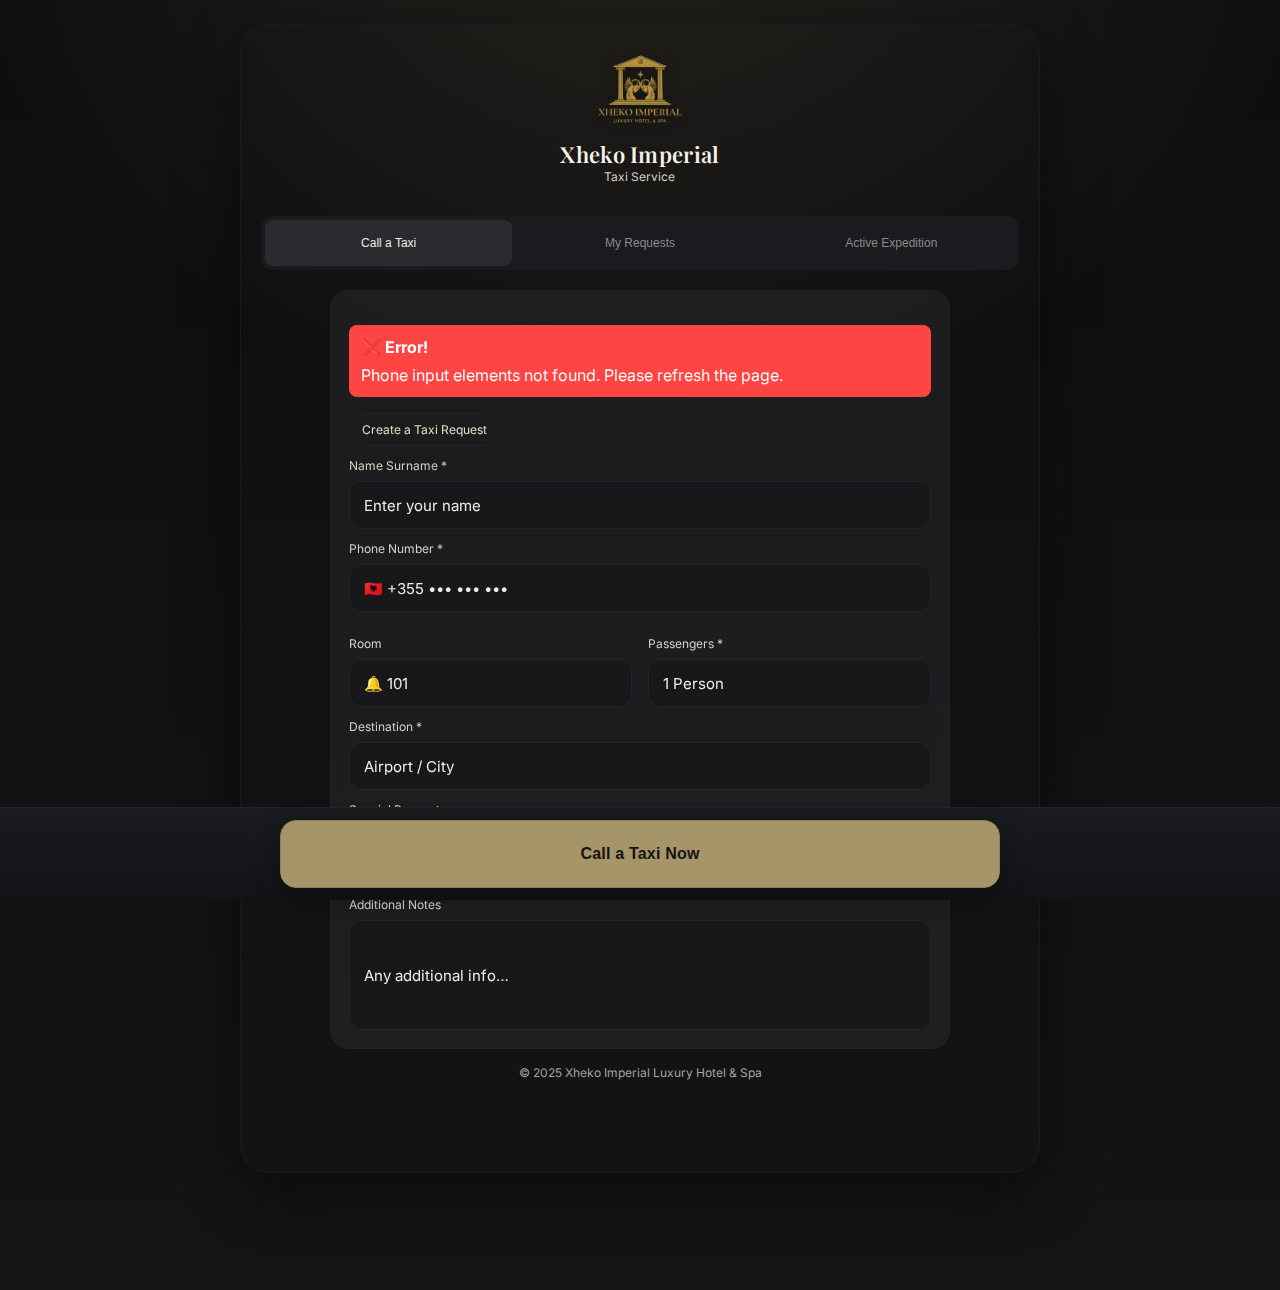
<file: index.html>
<!DOCTYPE html>
<html lang="en">
<head>
  <meta charset="utf-8" />
  <meta name="viewport" content="width=device-width, initial-scale=1, viewport-fit=cover" />
  <title>Xheko Imperial – Taxi Service</title>
  
  <!-- Fonts -->
  <link href="https://fonts.googleapis.com/css2?family=Playfair+Display:wght@600&family=Inter:wght@400;600&display=swap" rel="stylesheet">
  
  <!-- Stylesheets -->
  <link rel="stylesheet" href="css/main.css">
  <link rel="stylesheet" href="css/components.css">
  <link rel="stylesheet" href="css/responsive.css">
</head>
<body>
  <div class="device">
    <!-- Header -->
    <header>
      <div class="logo">
        <img src="./assets/xheko_imperial.png" alt="Xheko Imperial Logo" />
      </div>
      <div class="brand">
        <h1>Xheko Imperial</h1>
        <p>Taxi Service</p>
      </div>
    </header>

    <!-- Tab Navigation -->
    <nav class="tab-nav">
      <button class="tab-btn active" data-tab="call-taxi">
        <span class="tab-text">Call a Taxi</span>
      </button>
      <button class="tab-btn" data-tab="my-requests">
        <span class="tab-text">My Requests</span>
      </button>
      <button class="tab-btn" data-tab="active-expedition">
        <span class="tab-text">Active Expedition</span>
      </button>
    </nav>

    <!-- Tab Content -->
    <div class="tab-content">
      <!-- Call a Taxi Tab -->
      <div class="tab-panel active" id="call-taxi">
        <section class="card">
          <div class="pill">Create a Taxi Request</div>

          <div class="group">
            <div class="label">Name Surname *</div>
            <div class="control">Enter your name</div>
          </div>

          <div class="group">
            <div class="label">Phone Number *</div>
            <div class="control">🇦🇱 +355 ••• ••• •••</div>
          </div>

          <div class="group-row">
            <div class="group">
              <div class="label">Room</div>
              <div class="control">🔔 101</div>
            </div>
            <div class="group">
              <div class="label">Passengers *</div>
              <div class="control">1 Person</div>
            </div>
          </div>

          <div class="group">
            <div class="label">Destination *</div>
            <div class="control">Airport / City</div>
          </div>

          <div class="group">
            <div class="label">Special Requests</div>
            <div class="checks">
              <label class="check"><input type="checkbox" checked /> Luggage</label>
              <label class="check"><input type="checkbox" /> Wheelchair</label>
              <label class="check"><input type="checkbox" /> Child seat</label>
              <label class="check"><input type="checkbox" /> Pet</label>
            </div>
          </div>

          <div class="group">
            <div class="label">Additional Notes</div>
            <div class="textarea">Any additional info…</div>
          </div>
        </section>
      </div>

      <!-- My Requests Tab -->
      <div class="tab-panel" id="my-requests">
        <section class="card">
          <div class="pill">My Requests</div>
          <div class="empty-state">
            <div class="empty-icon">→</div>
            <p>To see your requests, first create a taxi request</p>
            <button class="cta-secondary">Call a Taxi</button>
          </div>
        </section>
      </div>

      <!-- Active Expedition Tab -->
      <div class="tab-panel" id="active-expedition">
        <section class="card">
          <div class="pill">Active Expedition</div>
          <div class="empty-state">
            <div class="empty-icon">→</div>
            <p>To view active expeditions, first create a taxi request</p>
            <button class="cta-secondary">Call a Taxi</button>
          </div>
        </section>
      </div>
    </div>

    <!-- Footer -->
    <footer>© 2025 Xheko Imperial Luxury Hotel & Spa</footer>
  </div>

  <!-- Fixed CTA Button -->
  <div class="cta-bar">
    <button class="cta">Call a Taxi Now</button>
  </div>

  <!-- Scripts -->
  <script src="js/tabs.js"></script>
  <script src="js/main.js"></script>
</body>
</html>
</file>
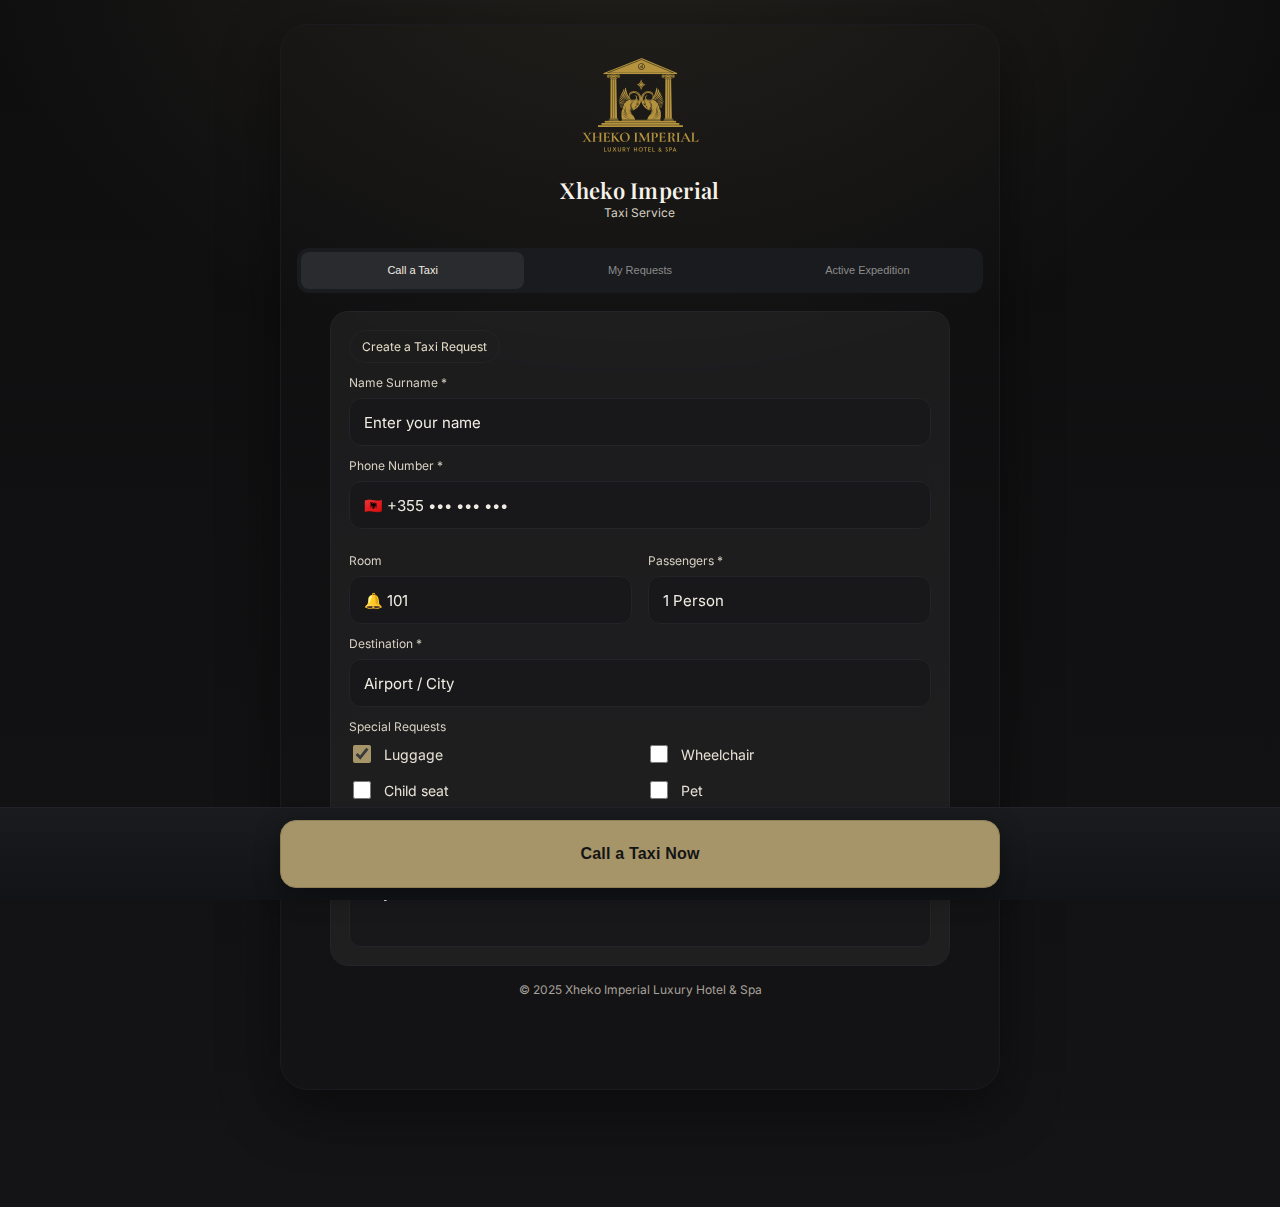
<file: xheko_taxi_minimal_final.html>
<!DOCTYPE html>
<html lang="en">
<head>
<meta charset="utf-8" />
<meta name="viewport" content="width=device-width, initial-scale=1, viewport-fit=cover" />
<title>Xheko Imperial – Taxi Request (Final Minimal)</title>
<link href="https://fonts.googleapis.com/css2?family=Playfair+Display:wght@600&family=Inter:wght@400;600&display=swap" rel="stylesheet">
<style>
  :root { --bg:#0e0e0f; --bg2:#141416; --text:#F6F2E9; --muted:#D2CBBA; --gold:#a69569; --stroke:#242428; }
  * { box-sizing:border-box }
  body { margin:0; background:radial-gradient(90% 70% at 50% -10%, rgba(166,149,105,.15), transparent 60%), linear-gradient(180deg,var(--bg),var(--bg2)); color:var(--text); font-family:Inter, system-ui, -apple-system, Segoe UI, Roboto, Arial, sans-serif; }
  .device { max-width:720px; margin:0 auto; min-height:100svh; position:relative; padding-bottom:92px; }
  @supports not (height: 100svh) { .device { min-height: 100vh; } }
  @media (min-width:840px){ .device{ margin:24px auto; border:1px solid #1b1b1f; border-radius:28px; overflow:hidden; box-shadow:0 20px 60px rgba(0,0,0,.45) } }

  header { padding:24px 16px 12px; display:flex; flex-direction:column; align-items:center; justify-content:center; text-align:center; gap:10px }
  
  .tab-nav { display:flex; background:#1A1B1E; border-radius:12px; margin:16px; padding:4px; gap:4px }
  .tab-btn { flex:1; display:flex; flex-direction:column; align-items:center; gap:4px; padding:12px 8px; border:none; background:transparent; color:#8B8B8B; border-radius:8px; cursor:pointer; transition:all 0.2s }
  .tab-btn.active { background:#2A2B2E; color:#F0ECE3 }
  .tab-btn:hover { background:#2A2B2E; color:#F0ECE3 }
  .tab-icon { font-size:16px }
  .tab-text { font-size:11px; font-weight:500; text-align:center; line-height:1.2 }
  
  .tab-content { position:relative }
  .tab-panel { display:none }
  .tab-panel.active { display:block }
  
  .empty-state { text-align:center; padding:40px 20px }
  .empty-icon { font-size:48px; color:#8B8B8B; margin-bottom:16px }
  .empty-state p { color:#8B8B8B; margin-bottom:24px; font-size:14px }
  .cta-secondary { background:var(--gold); color:#141414; border:none; padding:12px 24px; border-radius:8px; font-weight:600; cursor:pointer }
  .logo svg { height:44px; width:auto; display:block; filter:drop-shadow(0 2px 8px rgba(0,0,0,.35)) }
  .brand h1 { margin:0; font:600 22px 'Playfair Display',serif; letter-spacing:.3px }
  .brand p { margin:0; color:#d6d0c3; font-size:12px }

  .card { width:min(92%, 620px); margin:18px auto 0; border:1px solid var(--stroke); background:rgba(255,255,255,.05); border-radius:18px; padding:18px; backdrop-filter: blur(6px); }
  .pill { display:inline-flex; align-items:center; gap:8px; padding:8px 12px; border:1px solid var(--stroke); border-radius:999px; font-size:12px; color:#E8DFC9 }
  .group { display:flex; flex-direction:column; gap:8px; margin-top:12px }
  .group-row { display:grid; grid-template-columns:1fr 1fr; gap:16px; margin-top:12px }
  @media (max-width: 360px) { .group-row { grid-template-columns:1fr; gap:12px } }
  @media (max-width: 600px) and (min-width: 361px) { .group-row { gap:12px } }
  .label { color:#D9D2C4; font-size:12px }
  .control, .textarea { border:1px solid var(--stroke); background:#18181B; color:#F0ECE3; border-radius:12px; padding:0 14px; display:flex; align-items:center; height:48px; font-size:15px }
  .textarea { min-height:110px; padding:12px 14px; height:auto }
  .checks { display:grid; grid-template-columns:1fr 1fr; gap:12px }
  .check { display:flex; align-items:center; gap:10px; font-size:14px; color:#E8E2D6 }
  .check input { width:18px; height:18px; accent-color:var(--gold) }

  .cta-bar { position:fixed; left:0; right:0; bottom:0; background: linear-gradient(180deg, #1A1B1E, #121316); border-top:1px solid #222229; padding:12px 14px; z-index:1000; }
  @supports(padding:max(0px)){ .cta-bar{ padding-bottom:max(12px, env(safe-area-inset-bottom)); } }
  @media screen and (-webkit-min-device-pixel-ratio: 0) { .cta-bar { position: -webkit-sticky; position: sticky; bottom: 0; } }
  @media screen and (max-width: 768px) { .cta-bar { position: fixed !important; bottom: 0 !important; } }
  @media screen and (max-width: 768px) { .cta-bar { position: sticky !important; bottom: 0 !important; transform: translateZ(0); } }
  .cta { width:min(720px, 96vw); height:68px; margin:0 auto; display:block; border-radius:16px; background: var(--gold); border:1px solid #8f7f54; color:#141414; font-weight:700; letter-spacing:.2px; box-shadow:0 8px 24px rgba(0,0,0,.35); font-size:16px; }

  footer { text-align:center; color:#a8a29a; font-size:12px; margin:16px 0 0 }
</style>
</head>
<body>
  <div class="device">
    <header>
      <div class="logo"><img src="xheko_imperial.png" alt="Xheko Imperial Logo" />
</div>
      <div class="brand">
        <h1>Xheko Imperial</h1>
        <p>Taxi Service</p>
      </div>
    </header>

    <nav class="tab-nav">
      <button class="tab-btn active" data-tab="call-taxi">
        <span class="tab-text">Call a Taxi</span>
      </button>
      <button class="tab-btn" data-tab="my-requests">
        <span class="tab-text">My Requests</span>
      </button>
      <button class="tab-btn" data-tab="active-expedition">
        <span class="tab-text">Active Expedition</span>
      </button>
    </nav>

    <div class="tab-content">
      <div class="tab-panel active" id="call-taxi">
        <section class="card">
          <div class="pill">Create a Taxi Request</div>

      <div class="group">
        <div class="label">Name Surname *</div>
        <div class="control">Enter your name</div>
      </div>

      <div class="group">
        <div class="label">Phone Number *</div>
        <div class="control">🇦🇱 +355 ••• ••• •••</div>
      </div>

      <div class="group-row">
      <div class="group">
        <div class="label">Room</div>
        <div class="control">🔔 101</div>
      </div>
      <div class="group">
        <div class="label">Passengers *</div>
        <div class="control">1 Person</div>
        </div>
      </div>

      <div class="group">
        <div class="label">Destination *</div>
        <div class="control">Airport / City</div>
      </div>

      <div class="group">
        <div class="label">Special Requests</div>
        <div class="checks">
          <label class="check"><input type="checkbox" checked /> Luggage</label>
          <label class="check"><input type="checkbox" /> Wheelchair</label>
          <label class="check"><input type="checkbox" /> Child seat</label>
          <label class="check"><input type="checkbox" /> Pet</label>
        </div>
      </div>

      <div class="group">
        <div class="label">Additional Notes</div>
        <div class="textarea">Any additional info…</div>
      </div>
        </section>
      </div>

      <div class="tab-panel" id="my-requests">
        <section class="card">
          <div class="pill">My Requests</div>
          <div class="empty-state">
            <div class="empty-icon">→</div>
            <p>To see your requests, first create a taxi request</p>
            <button class="cta-secondary">Call a Taxi</button>
          </div>
        </section>
      </div>

      <div class="tab-panel" id="active-expedition">
        <section class="card">
          <div class="pill">Active Expedition</div>
          <div class="empty-state">
            <div class="empty-icon">→</div>
            <p>To view active expeditions, first create a taxi request</p>
            <button class="cta-secondary">Call a Taxi</button>
          </div>
        </section>
      </div>
    </div>

    <footer>© 2025 Xheko Imperial Luxury Hotel &amp; Spa</footer>
  </div>

  <div class="cta-bar">
    <button class="cta">Call a Taxi Now</button>
  </div>

  <script>
    document.addEventListener('DOMContentLoaded', function() {
      const tabButtons = document.querySelectorAll('.tab-btn');
      const tabPanels = document.querySelectorAll('.tab-panel');
      
      tabButtons.forEach(button => {
        button.addEventListener('click', function() {
          const targetTab = this.getAttribute('data-tab');
          
          // Remove active class from all buttons and panels
          tabButtons.forEach(btn => btn.classList.remove('active'));
          tabPanels.forEach(panel => panel.classList.remove('active'));
          
          // Add active class to clicked button and corresponding panel
          this.classList.add('active');
          document.getElementById(targetTab).classList.add('active');
        });
      });
    });
  </script>
</body>
</html>
</file>
<file: css/main.css>
/* ========================================
   MAIN STYLES - Variables & Base Styles
   ======================================== */

:root {
  --bg: #0e0e0f;
  --bg2: #141416;
  --text: #F6F2E9;
  --muted: #D2CBBA;
  --gold: #a69569;
  --stroke: #242428;
}

* {
  box-sizing: border-box;
}

body {
  margin: 0;
  background: radial-gradient(90% 70% at 50% -10%, rgba(166,149,105,.15), transparent 60%), 
              linear-gradient(180deg, var(--bg), var(--bg2));
  color: var(--text);
  font-family: Inter, system-ui, -apple-system, Segoe UI, Roboto, Arial, sans-serif;
}

.device {
  max-width: 720px;
  margin: 0 auto;
  min-height: 100svh;
  position: relative;
  padding-bottom: 92px;
}

@supports not (height: 100svh) {
  .device {
    min-height: 100vh;
  }
}

@media (min-width: 840px) {
  .device {
    margin: 24px auto;
    border: 1px solid #1b1b1f;
    border-radius: 28px;
    overflow: hidden;
    box-shadow: 0 20px 60px rgba(0,0,0,.45);
  }
}

/* Header Styles */
header {
  padding: 24px 16px 12px;
  display: flex;
  flex-direction: column;
  align-items: center;
  justify-content: center;
  text-align: center;
  gap: 10px;
}

.logo img {
  height: 96px;
  width: auto;
  display: block;
  filter: drop-shadow(0 2px 8px rgba(0,0,0,.35));
}

.brand h1 {
  margin: 0;
  font: 600 22px 'Playfair Display', serif;
  letter-spacing: .3px;
}

.brand p {
  margin: 0;
  color: #d6d0c3;
  font-size: 12px;
}

/* Footer */
footer {
  text-align: center;
  color: #a8a29a;
  font-size: 12px;
  margin: 16px 0 0;
}
</file>
<file: css/components.css>
/* ========================================
   COMPONENTS - Buttons, Cards, Forms
   ======================================== */

/* Tab Navigation */
.tab-nav {
  display: flex;
  background: #1A1B1E;
  border-radius: 12px;
  margin: 16px;
  padding: 4px;
  gap: 4px;
}

.tab-btn {
  flex: 1;
  display: flex;
  flex-direction: column;
  align-items: center;
  gap: 4px;
  padding: 12px 8px;
  border: none;
  background: transparent;
  color: #8B8B8B;
  border-radius: 8px;
  cursor: pointer;
  transition: all 0.2s;
}

.tab-btn.active {
  background: #2A2B2E;
  color: #F0ECE3;
}

.tab-btn:hover {
  background: #2A2B2E;
  color: #F0ECE3;
}

.tab-icon {
  font-size: 16px;
}

.tab-text {
  font-size: 11px;
  font-weight: 500;
  text-align: center;
  line-height: 1.2;
}

/* Tab Content */
.tab-content {
  position: relative;
}

.tab-panel {
  display: none;
}

.tab-panel.active {
  display: block;
}

/* Card Component */
.card {
  width: min(92%, 620px);
  margin: 18px auto 0;
  border: 1px solid var(--stroke);
  background: rgba(255,255,255,.05);
  border-radius: 18px;
  padding: 18px;
  backdrop-filter: blur(6px);
}

.pill {
  display: inline-flex;
  align-items: center;
  gap: 8px;
  padding: 8px 12px;
  border: 1px solid var(--stroke);
  border-radius: 999px;
  font-size: 12px;
  color: #E8DFC9;
}

/* Form Components */
.group {
  display: flex;
  flex-direction: column;
  gap: 8px;
  margin-top: 12px;
}

.group-row {
  display: grid;
  grid-template-columns: 1fr 1fr;
  gap: 16px;
  margin-top: 12px;
}

.label {
  color: #D9D2C4;
  font-size: 12px;
}

.control, .textarea {
  border: 1px solid var(--stroke);
  background: #18181B;
  color: #F0ECE3;
  border-radius: 12px;
  padding: 0 14px;
  display: flex;
  align-items: center;
  height: 48px;
  font-size: 15px;
  width: 100%;
  box-sizing: border-box;
}

.control:focus, .textarea:focus {
  outline: none;
  border-color: var(--gold);
  box-shadow: 0 0 0 2px rgba(166, 149, 105, 0.2);
}

.control::placeholder, .textarea::placeholder {
  color: #8B8B8B;
}

/* Phone Input Styles */
.phone-input-container {
  display: flex;
  border: 1px solid var(--stroke);
  background: #18181B;
  border-radius: 12px;
  overflow: visible;
  position: relative;
}

.country-selector {
  position: relative;
  flex-shrink: 0;
  z-index: 1001;
}

.country-btn {
  display: flex;
  align-items: center;
  gap: 8px;
  padding: 0 12px;
  height: 48px;
  background: #18181B;
  border: none;
  color: #F0ECE3;
  cursor: pointer;
  border-right: 1px solid var(--stroke);
  font-size: 15px;
  min-width: 100px;
}

.country-btn:hover {
  background: #2A2B2E;
}

.country-flag {
  font-size: 16px;
}

.country-code {
  font-weight: 600;
}

.dropdown-arrow {
  font-size: 10px;
  color: #8B8B8B;
  margin-left: 4px;
}

.country-dropdown {
  position: absolute;
  top: calc(100% + 4px);
  left: 0;
  right: 0;
  background: #1A1B1E;
  border: 1px solid var(--stroke);
  border-radius: 8px;
  box-shadow: 0 8px 24px rgba(0,0,0,.4);
  z-index: 1002;
  max-height: 200px;
  overflow-y: auto;
  display: none;
  min-width: 200px;
  opacity: 0;
  transform: translateY(-10px);
  transition: all 0.2s ease;
}

.country-dropdown.show {
  display: block !important;
  opacity: 1 !important;
  transform: translateY(0) !important;
}

.country-option {
  display: flex;
  align-items: center;
  gap: 8px;
  padding: 12px;
  cursor: pointer;
  border-bottom: 1px solid #2A2B2E;
  font-size: 14px;
}

.country-option:hover {
  background: #2A2B2E;
}

.country-option:last-child {
  border-bottom: none;
}

.country-name {
  flex: 1;
  color: #F0ECE3;
}

.phone-number-input {
  flex: 1;
  border: none;
  background: transparent;
  color: #F0ECE3;
  padding: 0 14px;
  font-size: 15px;
  height: 48px;
}

.phone-number-input:focus {
  outline: none;
}

.phone-number-input::placeholder {
  color: #8B8B8B;
}

.textarea {
  min-height: 110px;
  padding: 12px 14px;
  height: auto;
}

/* Checkboxes */
.checks {
  display: grid;
  grid-template-columns: 1fr 1fr;
  gap: 12px;
}

.check {
  display: flex;
  align-items: center;
  gap: 10px;
  font-size: 14px;
  color: #E8E2D6;
}

.check input {
  width: 18px;
  height: 18px;
  accent-color: var(--gold);
}

/* Buttons */
.cta-bar {
  position: fixed;
  left: 0;
  right: 0;
  bottom: 0;
  background: linear-gradient(180deg, #1A1B1E, #121316);
  border-top: 1px solid #222229;
  padding: 12px 14px;
  z-index: 1000;
}

@supports(padding: max(0px)) {
  .cta-bar {
    padding-bottom: max(12px, env(safe-area-inset-bottom));
  }
}

.cta {
  width: min(720px, 96vw);
  height: 68px;
  margin: 0 auto;
  display: block;
  border-radius: 16px;
  background: var(--gold);
  border: 1px solid #8f7f54;
  color: #141414;
  font-weight: 700;
  letter-spacing: .2px;
  box-shadow: 0 8px 24px rgba(0,0,0,.35);
  font-size: 16px;
  cursor: pointer;
}

.cta-secondary {
  background: var(--gold);
  color: #141414;
  border: none;
  padding: 12px 24px;
  border-radius: 8px;
  font-weight: 600;
  cursor: pointer;
}

/* Empty State */
.empty-state {
  text-align: center;
  padding: 40px 20px;
}

.empty-icon {
  font-size: 48px;
  color: #8B8B8B;
  margin-bottom: 16px;
}

.empty-state p {
  color: #8B8B8B;
  margin-bottom: 24px;
  font-size: 14px;
}
</file>
<file: css/responsive.css>
/* ========================================
   RESPONSIVE STYLES - Media Queries
   ======================================== */

/* Mobile Safari Fixes */
@media screen and (-webkit-min-device-pixel-ratio: 0) {
  .cta-bar {
    position: -webkit-sticky;
    position: sticky;
    bottom: 0;
  }
}

@media screen and (max-width: 768px) {
  .cta-bar {
    position: fixed !important;
    bottom: 0 !important;
  }
}

@media screen and (max-width: 768px) {
  .cta-bar {
    position: sticky !important;
    bottom: 0 !important;
    transform: translateZ(0);
  }
}

/* Mobile Grid Adjustments */
@media (max-width: 360px) {
  .group-row {
    grid-template-columns: 1fr;
    gap: 12px;
  }
}

@media (max-width: 600px) and (min-width: 361px) {
  .group-row {
    gap: 12px;
  }
}

/* Tablet and Desktop */
@media (min-width: 768px) {
  .tab-nav {
    margin: 20px;
  }
  
  .tab-btn {
    padding: 16px 12px;
  }
  
  .tab-text {
    font-size: 12px;
  }
}

/* Mobile Logo Adjustment */
@media (max-width: 480px) {
  .logo img {
    height: 56px;
  }
}

/* Tablet Logo */
@media (min-width: 768px) {
  .logo img {
    height: 72px;
  }
}

/* Large Desktop */
@media (min-width: 1024px) {
  .device {
    max-width: 800px;
  }
  
  .card {
    max-width: 700px;
  }
  
  .logo img {
    height: 80px;
  }
}
</file>
